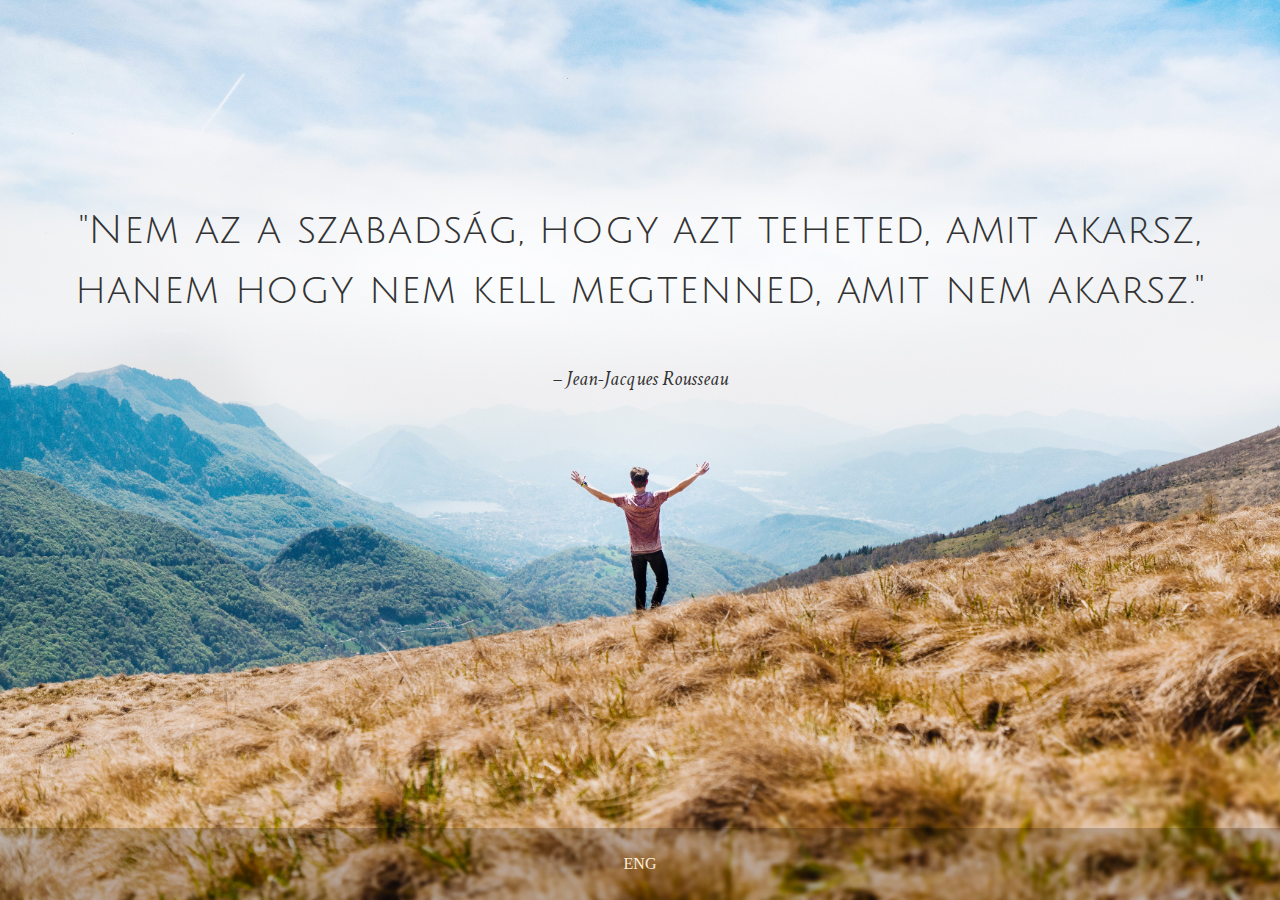
<file: indexhu.html>
<!DOCTYPE html>
<html>
<head>
  <meta charset="utf-8">
  <meta name="viewport" content="width=device-width initial-scale=1">
  
  <link rel="stylesheet" type="text/css" href="main.css">
  <link href="https://fonts.googleapis.com/css?family=Crimson+Text|Julius+Sans+One" rel="stylesheet">
  <title>Freedom</title>
</head>
<body>

  <div class="wrapper">
    <p class="quote">"Nem az a szabadság, hogy azt teheted, amit akarsz, hanem hogy nem kell megtenned, amit nem akarsz."</p>
    <p class="author"><small>– Jean-Jacques Rousseau</small></p>
  </div>
   <footer>
    <div id="footwrapper">
  <a href="index.html">ENG
  </a></div></footer>
</body>
</html>
</file>
<file: main.css>
* {
  box-sizing: border-box;
}

html,
body {
  margin: 0;
  padding: 0;
  font-size: 100%;
  line-height: 1.5;
}

body {
  width: 100%;
  height: 100vh;
  background: url('assets/freedom.jpg') no-repeat center;
  background-size: cover;
  color: #333;
  }

.wrapper {
  padding-top: 5rem;
  width: 90%;
  margin: 0 auto;
  text-align: center;
}

.author {
  font-family: 'Crimson Text', serif;
  font-size: 1.5rem;
  font-style: italic;
}

.quote {
  font-family: 'Julius Sans One', sans-serif;
  font-size: 1.25rem;
  letter-spacing: .05rem;
}

footer {
  text-align: center;
  position: absolute;
  bottom: 0;
  left: 0;
  width: 100%;
  display: block;
  }

#footwrapper {
  padding: 1.5rem;
  background-color: hsl(0, 100%, 0%, .2);
  width: 100%;
  text-align: center;
}

a {
  text-decoration: none;
  color: papayawhip;
  font-weight: 500;
  }
  

@media (min-width: 768px) {
    .wrapper {
    padding-top: 10rem;
  }
  .quote {
  font-family: 'Julius Sans One', sans-serif;
  font-size: 2.5rem;
  }
}
</file>
